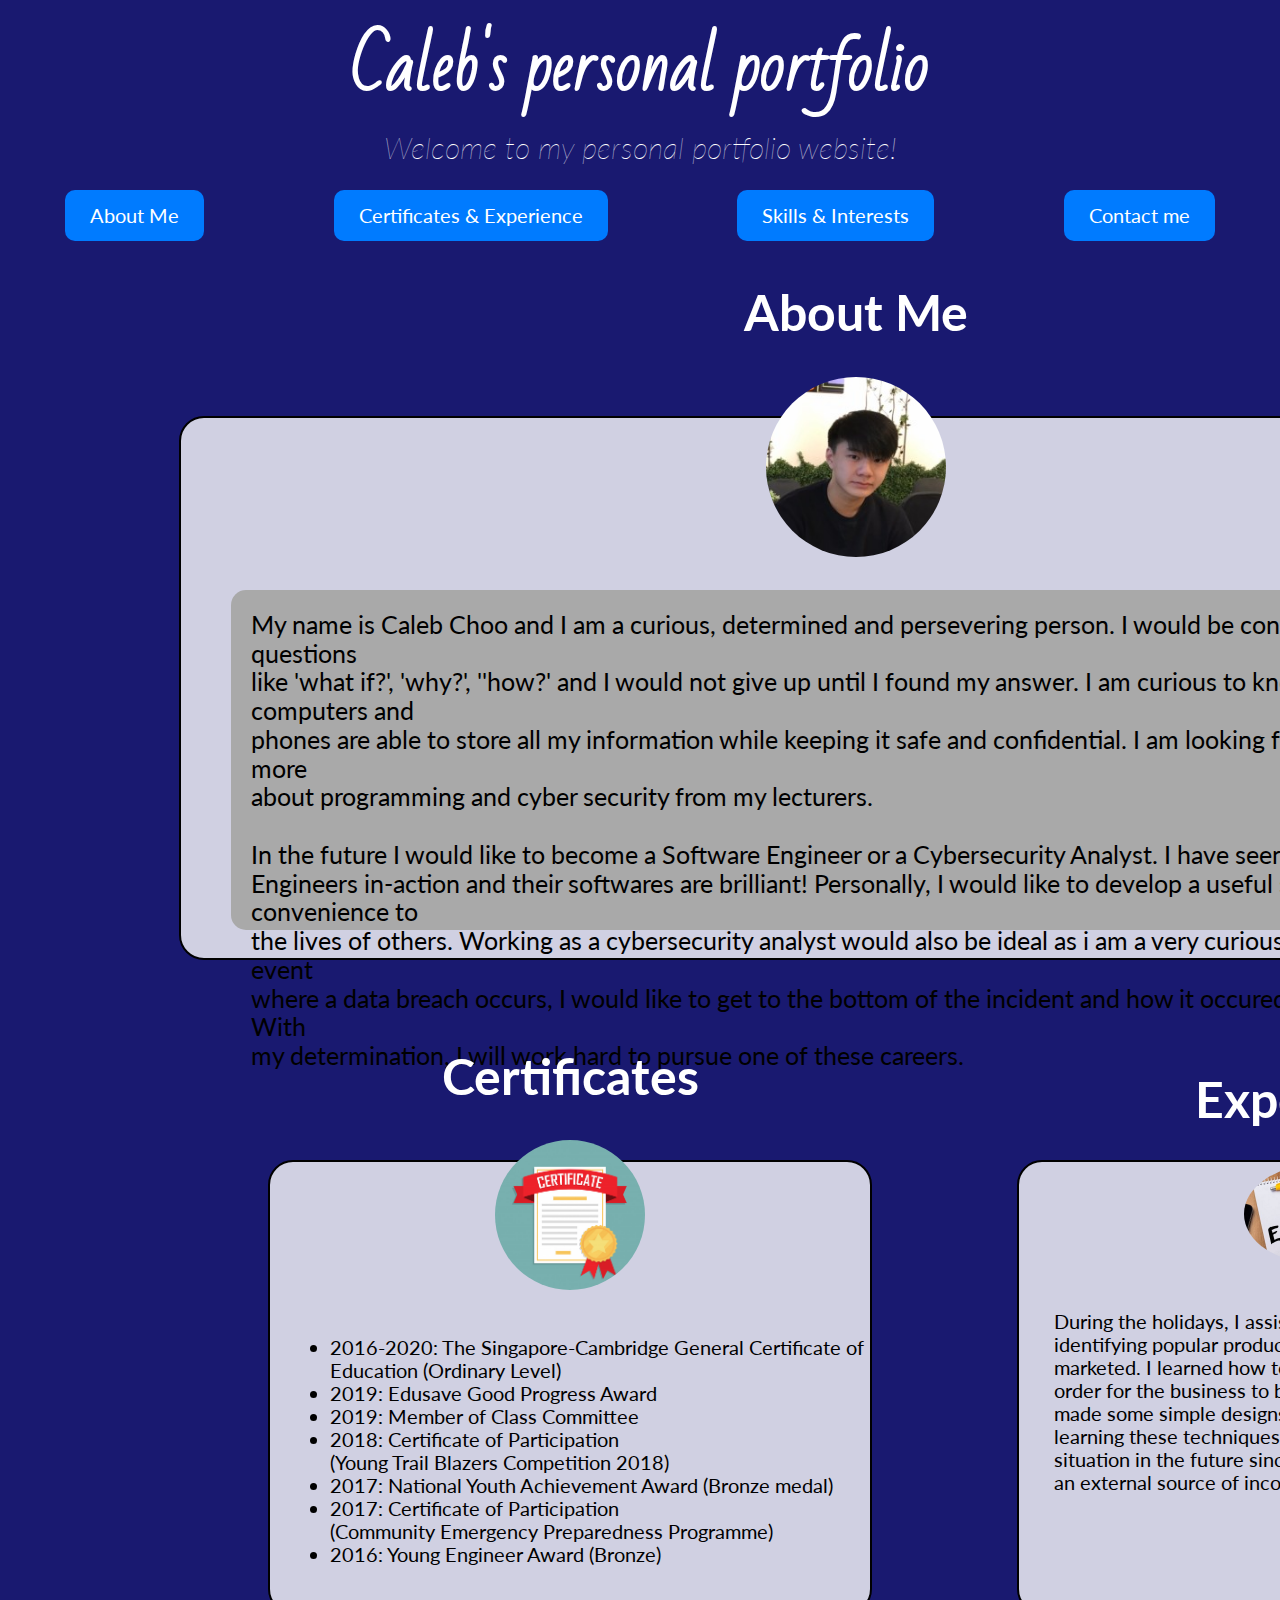
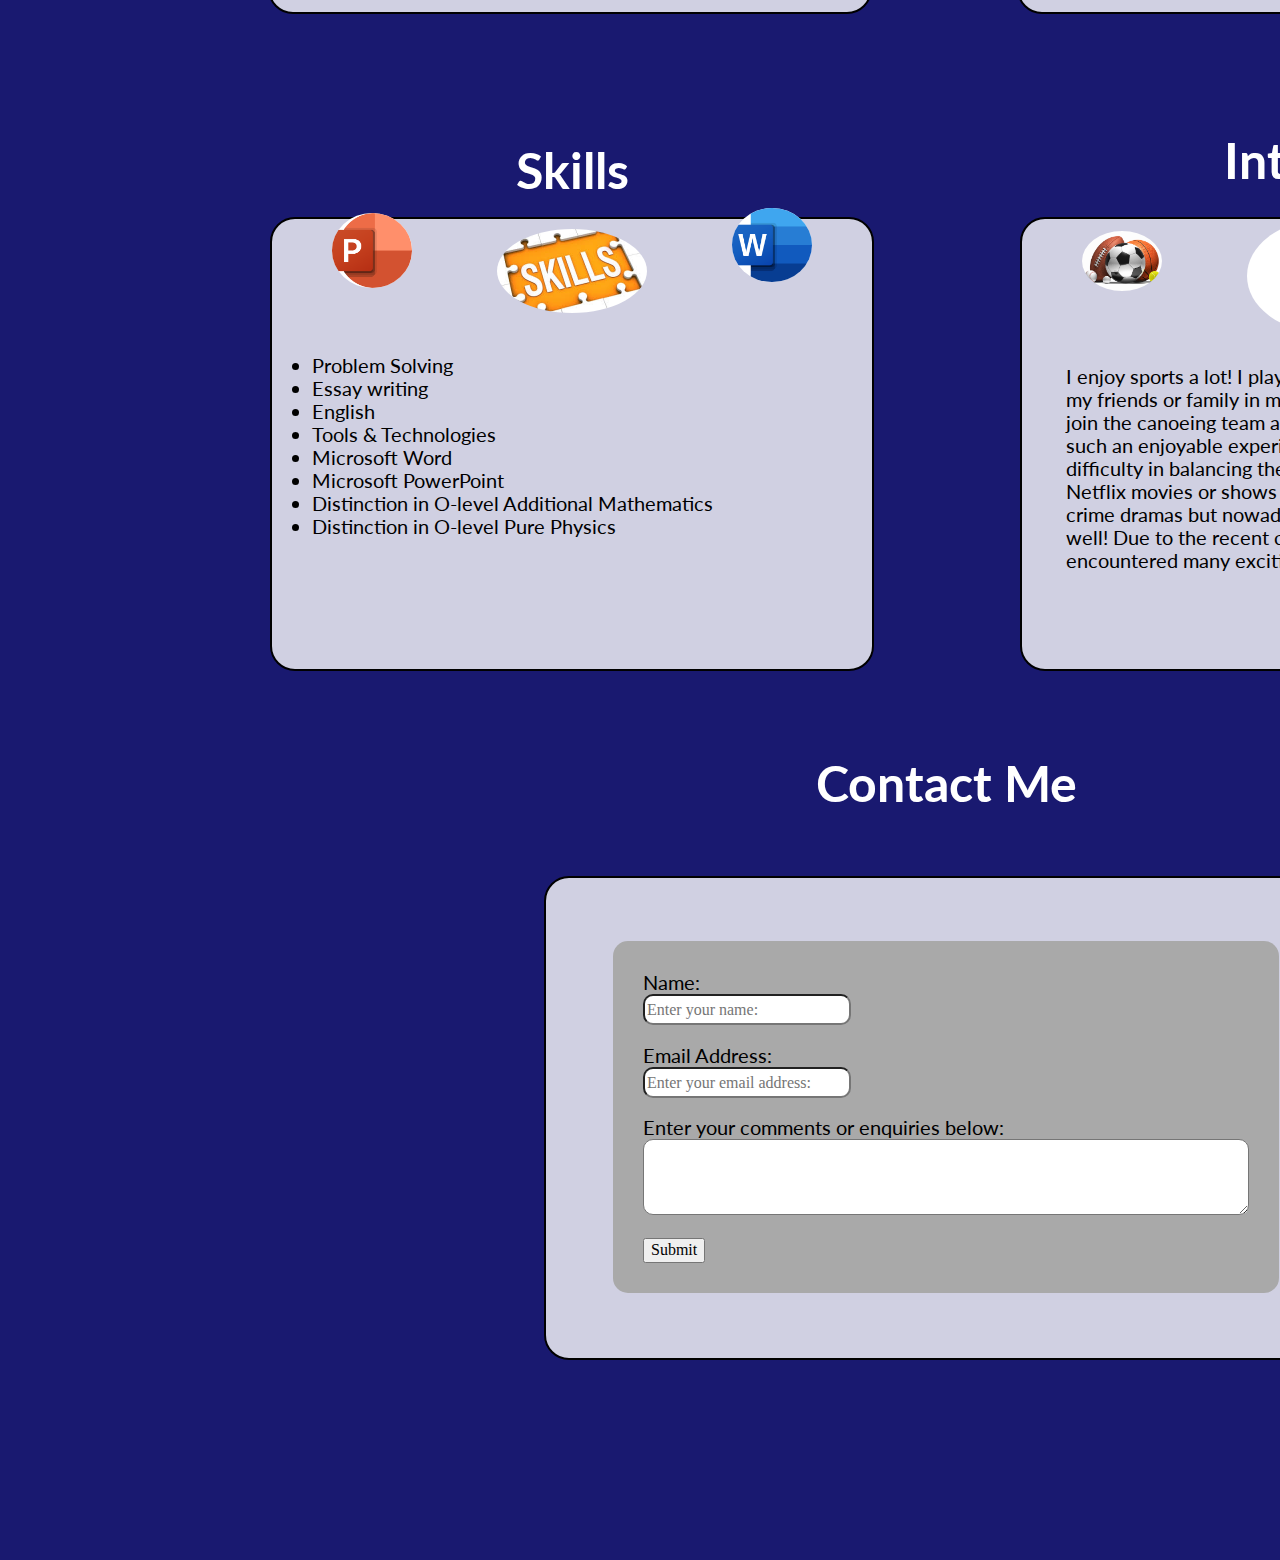
<file: index.html>
<!DOCTYPE html>
<html lang="en">
  <head>
    <meta charset="utf-8" />
    <meta name="viewport" content="width=device-width, initial-scale=1.0">
    <!--link to normalize.css-->
    <title>Caleb's Personal portfolio</title>
    <link href="CSS/normalize.css" rel="stylesheet" type="text/css" />
    <!--link to css style sheet-->
    <link href="CSS/style.css" rel="stylesheet" type="text/css" />
    <!--link to Google Fonts-->
    <link rel="preconnect" href="https://fonts.gstatic.com">
    <link href="https://fonts.googleapis.com/css2?family=Bad+Script&family=Lato:ital@1&display=swap" rel="stylesheet">
  </head>
  <body>
    <!--Header of my website which includes the background image and introductory text-->
    <header id="imgheader">
      <h1>Caleb's personal portfolio</h1>
      <h2>Welcome to my personal portfolio website!</h2>
    </header>
    <!--div to act as button container-->
    <div class="button-container">
      <!--4 buttons-->
      <a class="button" href="#aboutme">About Me</a>
      <a class="button" href="#cert">Certificates & Experience</a>
      <a class="button" href="#skills">Skills & Interests</a>
      <a class="button" href="#contact">Contact me</a>
    </div>
    <!--About Me Section which includes my profile picture, description about myself as well as 2 layout boxes-->
    <section class="layout-box1" id = "flexcontainer1">
      <h3 id="aboutme">About Me</h3>
      <img src="Images/profilepic.jpg" alt="Photo of Me" id="img-me">
      <p class="boxed" id="p1">My name is Caleb Choo and I am a curious, determined and persevering person. I would be constantly asking 
      questions<br> like 'what if?', 'why?', ''how?' and I would not give up until I found my answer. I am curious to 
      know how computers and<br> phones are able to store all my information while keeping it safe and confidential.
      I am looking forward to learning more<br> about programming and cyber security from my lecturers.<br><br> In the future
      I would like to become a Software Engineer or a Cybersecurity Analyst. I have seen many Software Engineers
      in-action and their softwares are brilliant! Personally, I would like to develop a useful software to 
      bring convenience to<br> the lives of others. Working as a cybersecurity analyst would also be ideal as i am 
      a very curious person. In the event<br> where a data breach occurs, I would like to get to the bottom of the 
      incident and how it occured in the first place. With<br> my determination, I will work hard to pursue one of 
      these careers.</p>
    </section>
    <!--Certificates section which includes a certificate image, my list of certificates as well as a layout box-->
    <section class="layout-box2" id = "flexcontainer2">
      <h3 id="cert">Certificates</h3>
      <img src="Images/cert.jpg" alt="Cert" id="img-cert">
      <!--nav element to style specific list-->
      <nav id="li-1">
        <ul>
          <li>2016-2020: The Singapore-Cambridge General Certificate of Education (Ordinary Level)</li>
          <li>2019: Edusave Good Progress Award</li>
          <li>2019: Member of Class Committee</li>
          <li>2018: Certificate of Participation<br> (Young Trail Blazers Competition 2018)</li>
          <li>2017: National Youth Achievement Award (Bronze medal)</li>
          <li> 2017: Certificate of Participation<br> (Community Emergency Preparedness Programme)</li>
          <li>2016: Young Engineer Award (Bronze)</li>
        </ul>
      </nav>
    </section>
    <!--Experience section which includes a work experience image, a description of my work experience as well as a layout box-->
    <section class="layout-box3" id = "flexcontainer3">
      <h3 id="exp">Experience</h3>
      <img src="Images/exp.jpg" alt="Exp" id="img-exp">
      <p id="p2">During the holidays, I assisted my family's online business by<br> identifying popular products and recommending 
      them to be<br> marketed. I learned how to price the products reasonably in<br> order for 
      the business to be profitable. Additionally, I also<br> made some simple designs for mugs and 
      t-shirts. I feel that<br> learning these techniques will definately aid my financial<br> situation in the 
      future since online marketing can serve as<br> an external source of income.</p>
    </section>
    <!--Skills section which includes a "skills" image, an icon of powerpoint and word, a list of my skills as well as a layout box-->
    <section class="layout-box4" id = "flexcontainer4">
      <h3 id="skills">Skills</h3>
      <img src="Images/skills.jpg" alt="Skills" id="img-skills">
      <img src="Images/ppt.jpg" alt="ppt" id="img-ppt">
      <img src="Images/word.jpg" alt="word" id="img-word">
      <!--nav element to style specific list-->
      <nav id="li-2">
        <ul>
          <li>Problem Solving</li>
          <li>Essay writing</li>
          <li>English</li>
          <li>Tools & Technologies</li>
          <li>Microsoft Word</li>
          <li>Microsoft PowerPoint</li>
          <li>Distinction in O-level Additional Mathematics</li>
          <li>Distinction in O-level Pure Physics</li>
        </ul>
      </nav>
    </section>
    <!--Interests section which includes a Interests image, an netflix icon and sports image, a description of my interests and hobbbies as well as a layout box-->
    <section class="layout-box5" id="flexcontainer5">
      <h3 id="int">Interests</h3>
      <img src="Images/interests.jpg" alt="Interests" id="img-int">
      <img src="Images/sports.jpg" alt="Sports" id="img-sports">
      <img src="Images/netflix.jpg" alt="Netflix" id="img-nf"><br>
      <p id="p3">I enjoy sports a lot! I play badminton and basketball with<br> my friends 
      or family in my free time. This year, I decided to<br> join the canoeing team as I have paddled 
      before and it was<br> such an enjoyable experience even though I had a slight<br> difficulty in
      balancing the boat. I also enjoy watching<br> Netflix movies or shows  in my free time! I usually watch<br> crime 
      dramas but nowadays, I watch Korean dramas as<br> well! Due  to the recent covid-19 
      restrictions, I have<br> encountered many exciting movies and shows!</p>
    </section>
    <!--Contact Me section which includes a form containing 3 inputs, Name, Email and Comments. There is also two layout boxes-->
    <section class="layout-box6" id="flexcontainer6">
      <h3 id="contact">Contact Me</h3>
      <form method="GET" class="boxed2">
        <label for="Name">Name:</label><br>
        <input type="text" placeholder='Enter your name:' name='Name' id="Name" required /><br><br>
        <label for="Email">Email Address:</label><br>
        <input type="email" placeholder='Enter your email address:' name='Email' id="Email" required /><br><br>
        <p style="padding: 0px; margin: 0px;font-size: 20px;
        font-family: 'Lato', sans-serif;font-weight: normal;">Enter your comments or enquiries below:</p>
        <textarea rows="4" cols="50" name="comment" id="Comment">
        </textarea><br><br>
        <input type="submit" value="Submit">
      </form>
    </section>
  </body>
</html>
</file>
<file: CSS/style.css>
/* CSS to make image round and responsive */
img {
  border-radius: 50%;
  max-width: 100%;
  height: auto;
}

/* CSS for header image */
#imgheader {
  background-image: url('https://assets.new.siemens.com/siemens/assets/api/uuid:7d067788-85d5-4eb8-a68b-7edd15442a95/width:3840/quality:high/digital-enterprise-virtual-summit-highres.jpg');
  background-size: cover;
  height: 265px;
  width: 100%;
}

/* CSS for profile picture */
#img-me {
  width: 180px;
  height: 180px;
  position: relative;
  bottom: 100px;
}

/* CSS for Certificate icon */
#img-cert {
  width: 150px;
  height: 150px;
  position: relative;
  bottom: 116px;
}

/* CSS for Experience icon */
#img-exp {
  width: 150px;
  height: 150px;
  position: relative;
  bottom: 140px;
}

/* CSS for Skill icon */
#img-skills {
  width: 150px;
  height: 150px;
  position: relative;
  bottom: 65px;
}

/* CSS for PowerPoint icon */
#img-ppt {
  width: 80px;
  height: 80px;
  position: relative;
  right: 200px;
  bottom: 165px;
  background-color: white;
}

/* CSS for Word icon */
#img-word {
  width: 80px;
  height: 80px;
  position: relative;
  left: 200px;
  bottom: 245px;
  background-color: white;
}

/* CSS for Interest icon */
#img-int {
  width: 150px;
  height: 150px;
  position: relative;
  bottom: 44px;
}

/* CSS for Sport image */
#img-sports {
  width: 80px;
  height: 80px;
  position: relative;
  right: 200px;
  bottom: 145px;
}

/* CSS for Netflix icon */
#img-nf {
  width: 80px;
  height: 80px;
  position: relative;
  left: 200px;
  bottom: 224px;
}

/* Flex container to spread buttons evenly */
.button-container {
  display: flex;
  justify-content: space-around;
  position: relative;
  bottom: 75px;
}

/* CSS for buttons */
.button {
  padding: 14px 25px;
  font-size: 20px;
  cursor: pointer;
  text-align: center;
  text-decoration: none;
  color: #fff;
  font-family: 'Lato', sans-serif;
  background-color: #007bff;
  border: none;
  border-radius: 10px;
}

/* CSS for buttons in hover state */
.button:hover {
  background-color: #33B1FF
}

/* CSS for buttons when clicked */
.button:active {
  background-color: #33B1FF;
  transform: translateY(4px);
}

/* Flex container for About Me section */
#flexcontainer1 {
  display: flex;
  justify-content: center;
  flex-direction: column;
  align-items: center;
}

/* Flex container for Certificates section */
#flexcontainer2 {
  display: flex;
  justify-content: center;
  flex-direction: column;
  align-items: center;
}

/* Flex container for Experience section */
#flexcontainer3 {
  display: flex;
  justify-content: center;
  flex-direction: column;
  align-items: center;
}

/* Flex container for Skills section */
#flexcontainer4 {
  display: flex;
  justify-content: center;
  flex-direction: column;
  align-items: center;
}

/* Flex container for Interests section */
#flexcontainer5 {
  display: flex;
  justify-content: center;
  flex-direction: column;
  align-items: center;
}

/* Flex container for Contact Me section */
#flexcontainer6 {
  display: flex;
  justify-content: center;
  flex-direction: column;
  align-items: center;
}

/* CSS to set margin and padding to 0 for entire website */
html, body {
  margin: 0; 
  padding: 0;
}

/* Background color for body tag */
body {
  background-color: #191970;
}

/* CSS for h1 tag */
h1 {
  margin-top: 0;
  color: white;
  text-align: center;
  font-family: 'Bad Script', cursive;
  font-size: 65px;
  position: relative;
  top: 30px;
}

/* CSS for h2 tag */
h2 {
  text-align: center;
  color: white;
  font-size: 30px;
  font-family: 'Lato', sans-serif;
  font-style: italic;
  font-weight: lighter;
  position: relative;
  top: 12px;
}

/* CSS for h3 tag */
h3 {
  padding: 0;
  font-size: 50px;
  font-family: 'Lato', sans-serif;
  color: white;
}

/* CSS for position of h3 element (About Me) */
#aboutme {
  position: relative;
  bottom: 85px;
}

/* CSS for position of h3 element (Certificates) */
#cert {
  position: relative;
  bottom: 100px;
}

/* CSS for position of h3 element (Experience) */
#exp {
  position: relative;
  bottom: 125px;
}

/* CSS for position of h3 element (Skills) */
#skills {
  position: relative;
  bottom: 45px;
}

/* CSS for position of h3 element (Interests) */
#int {
  position: relative;
  bottom: 24px;
}

/* CSS for position of h3 element (Contact Me) */
#contact {
  position: relative;
  bottom: 118px;
}

/* CSS for paragraph in About Me section */
#p1 { 
  text-align: left;
  font-size: 25px;
  font-family: 'Lato', sans-serif;
  font-weight: normal;
}

/* CSS for paragraph in Experience section*/
#p2 {
  text-align: left;
  font-size: 20px;
  font-family: 'Lato', sans-serif;
  font-weight: normal;
  position: relative;
  bottom: 114px;
}

/* CSS for third paragraph */
#p3 {
  font-size: 20px;
  font-family: 'Lato', sans-serif;
  font-weight: normal;
  position: relative;
  bottom: 190px;
}

/* CSS for list 1 */
#li-1 {
  padding: 0;
  margin: 0;
  font-size: 20px;
  font-family: 'Lato', sans-serif;
  font-weight: normal;
  position: relative;
  bottom: 90px;
  left: 20px;
}

/* CSS for list 2 */
#li-2 {
  padding: 0;
  margin: 0;
  position: relative;
  right: 80px;
  bottom: 193px;
  font-size: 20px;
  font-family: 'Lato', sans-serif;
  font-weight: normal;
}

/* Layout box for About Me section */
.layout-box1{
  position: relative;
  left: 14%;
  top: 100px;
  width: 1250px;
  height: 530px;
  background-color: rgba(255, 255, 255, 0.795);
  border: 2px solid black;
  border-radius: 25px;
  padding-bottom: 10px;
  padding-left: 50px;
  padding-right: 50px;
}

/* Gray layout box for About Me section */
.boxed {
  padding-left: 20px;
  padding-top: 20px;
  padding-bottom: 20px;
  height: 300px;
  border-radius: 15px;
  background-color: #A9A9A9;
  position: relative;
  left: 0px;
  bottom: 92px;
}

/* Layout box for Certificates section */
.layout-box2{
  position: relative;
  top: 300px;
  bottom: -100px;
  left: 268px;
  width: 600px;
  height: 450px;
  border-radius: 25px;
  background-color: rgba(255, 255, 255, 0.795);
  border: 2px solid black;
}

/* Layout box for Experience section */
.layout-box3{
  position: relative;
  left: 1017px;
  bottom: 154px;
  width: 600px;
  height: 450px;
  border-radius: 25px;
  background-color: rgba(255, 255, 255, 0.795);
  border: 2px solid black;
}

/* Layout box for Skills section */
.layout-box4{
  position: relative;
  left: 270px;
  top: 49px;
  width: 600px;
  height: 450px;
  border-radius: 25px;
  background-color: rgba(255, 255, 255, 0.795);
  border: 2px solid black;
}

/* Layout box for Interests section */
.layout-box5{
  position: relative;
  left: 1020px;
  bottom: 405px;
  width: 600px;
  height: 450px;
  border-radius: 25px;
  background-color: rgba(255, 255, 255, 0.795);
  border: 2px solid black;
}

/* Layout box for Contact Me section */
.layout-box6{
  padding-bottom: 80px;
  position: relative;
  bottom: 200px;
  left: 544px;
  width: 800px;
  height: 400px;
  border-radius: 25px;
  background-color: rgba(255, 255, 255, 0.795);
  border: 2px solid black;
}

/* Gray layout box for Contact Me section */
.boxed2 {
  padding: 30px;
  height: 400px;
  border-radius: 15px;
  background-color: #A9A9A9;
  position: relative;
  bottom: 40px;
}

/* CSS for input box Name */
#Name {
  height: 25px;
  width: 200px;
  border-radius: 10px;
}

/* CSS for input box Email */
#Email {
  height: 25px;
  width: 200px;
  border-radius: 10px;
}

/* CSS for input box Comments */
#Comment {
  height: 70px;
  width: 600px;
  border-radius: 10px;
}

/* CSS for label */
label {
  font-size: 20px;
  font-family: 'Lato', sans-serif;
  font-weight: normal;
}
</file>
